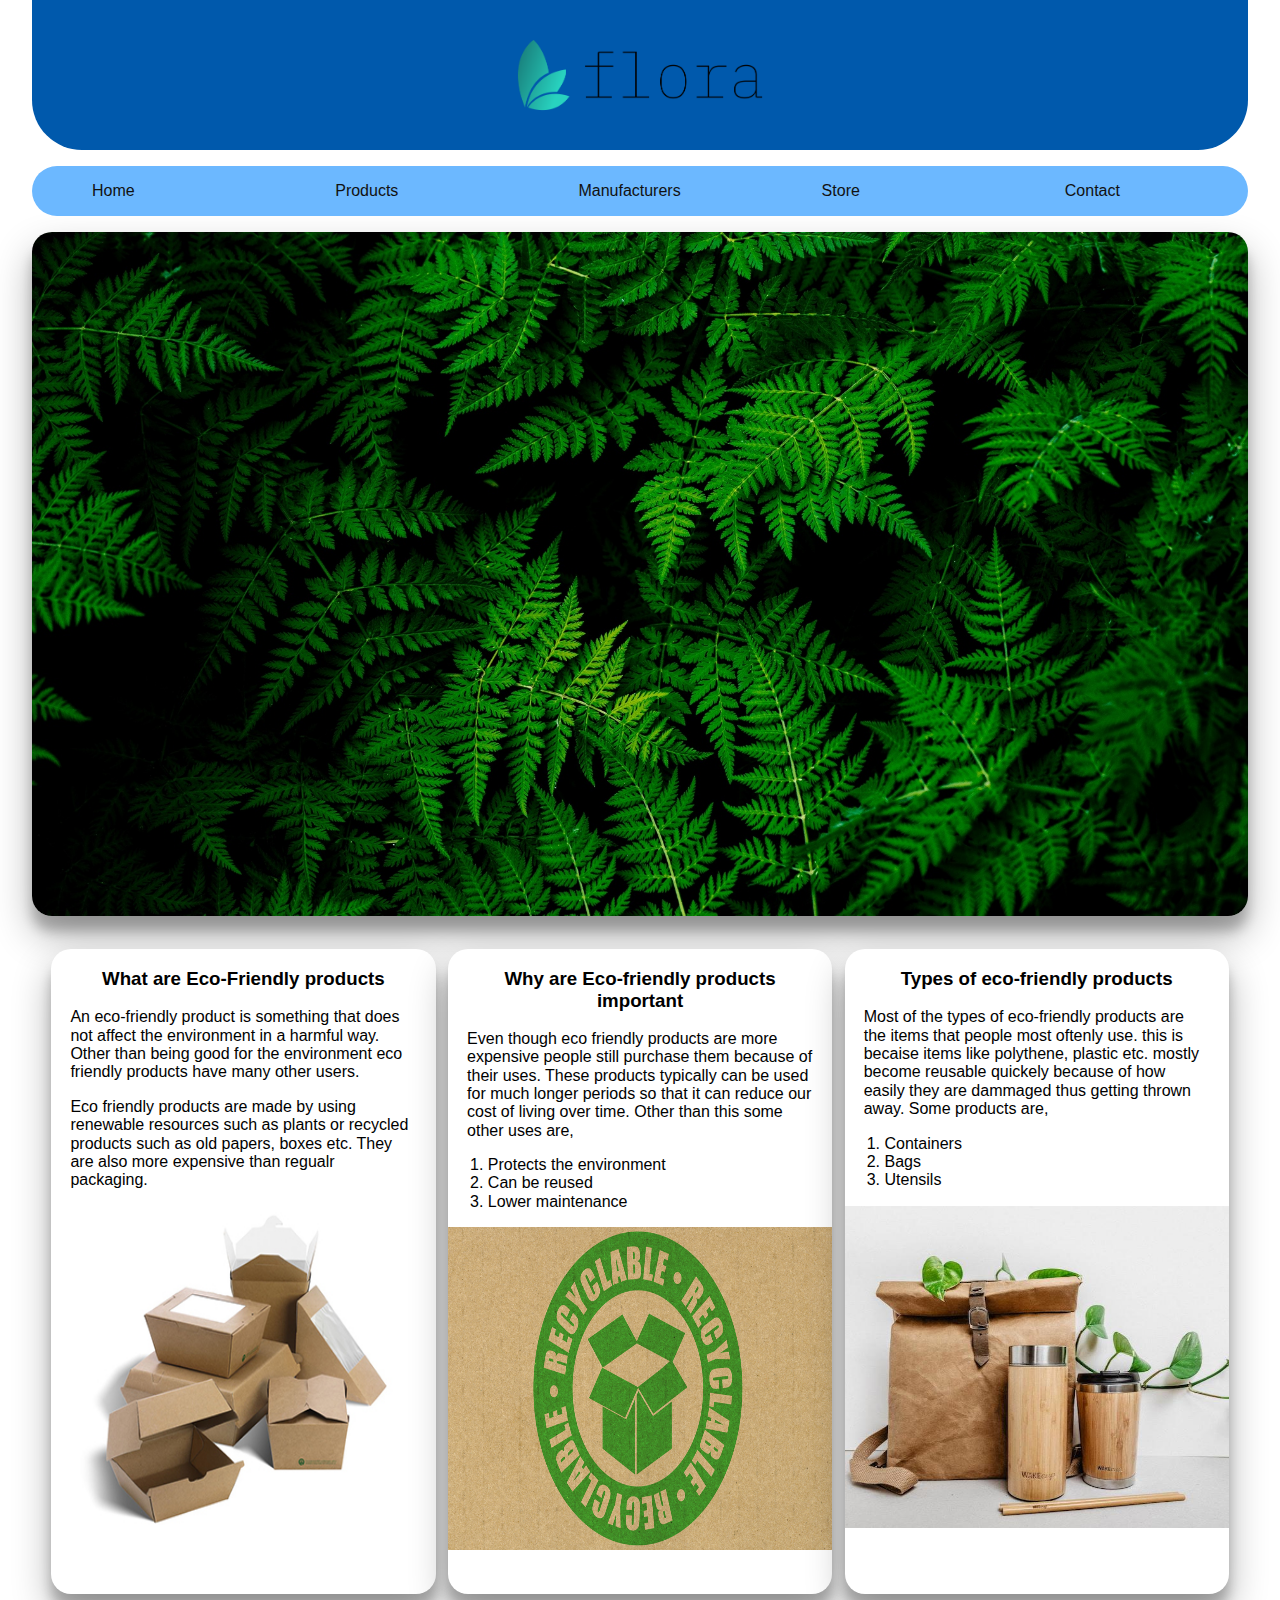
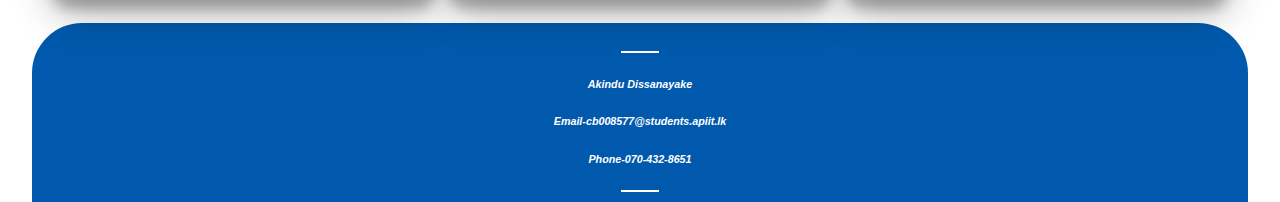
<file: index.html>
<!DOCTYPE html>
<!--This is the home page of the assignment--> 
<html lang="english">
    <head>
        <meta charset="utf-8">
		<meta name="viewport" content="width=device-width, initial-scale=1">
        <meta name="description" content="This is the home page of the assignment">
        <link rel="apple-touch-icon" sizes="180x180" href="/Images/apple-touch-icon.png">
    <link rel="icon" type="image/png" sizes="32x32" href="/Images/favicon-32x32.png">
    <link rel="icon" type="image/png" sizes="16x16" href="/Images/favicon-16x16.png">
    <link rel="manifest" href="manifest.json">
    <link rel="mask-icon" href="/Images/safari-pinned-tab.svg" color="#5bbad5">
    <link rel="shortcut icon" href="/Images/favicon.ico">
    <meta name="msapplication-TileColor" content="#00aba9">
    <meta name="msapplication-config" content="/Images/browserconfig.xml">
    <meta name="theme-color" content="#006a70">
        <link rel="stylesheet" href="Style/normalize.css">
        <link rel="stylesheet" href="Style/Style.css">
        <title>Home page</title>
    </head>
    
    <body>
        <div ID="Home_page">
            <header><a href="index.html"><img src="Images/cover.png" id="flora" height="360"></a></header>
            <nav id="Mainnav">
                <ul>
                    <li><a href="index.html"><span class="navText">Home</span></a></li>
                    <li><a href="Products.html"><span class="navText">Products</span></a></li>
                    <li><a href="Manufacturers_1 .html"><span class="navText">Manufacturers</span></a></li>
                    <li><a href="Buy now.html"><span class="navText">Store</span></a></li>
                    <li><a href="Contact.html"><span class="navText">Contact</span></a></li>
                </ul>
            </nav>
            <img src="Images/Leaves.jpg" alt="Main image" id="MainImage" width="1200" height="500"> <!--Main responsive image-->
            <main>
                <div id="MPflex"> <!---Main page flexbox design-->
                    <section class="container">
                        <h3>What are Eco-Friendly products</h3>
                        <p>
                            An eco-friendly product is something that does not affect the environment in a harmful way. Other than
                            being good for the environment eco friendly products have many other users.
                        </p>
                        <p>
                            Eco friendly products are made by using renewable resources such as plants or recycled products such
                            as old papers, boxes etc. They are also more expensive than regualr packaging.
                        </p>
                        <img src="Images/Thumbnail___FoodPackaginf.jpg" alt="Eco friendly products" id="HPI1"> <!--Home page img 1-->
                        
                    </section>

                    <section class="container">
                        <h3>Why are Eco-friendly products important</h3>
                        <p>
                            Even though eco friendly products are more expensive people still purchase them because of their uses. These products 
                            typically can be used for much longer periods so that it can reduce  our cost of living over time. Other than this some 
                            other uses are,
                        </p>
                        <ol>
                            <li>Protects the environment</li>
                            <li>Can be reused</li>
                            <li>Lower maintenance</li>
                        </ol>
                        <img src="Images/Recycle.jpg" alt="Recycleing image" id="HPI2" width="400" height="200" >
                    </section>

                    <section class="container">
                        <h3>Types of eco-friendly products</h3>
                        <P>
                            Most of the types of eco-friendly products are the items that people most oftenly use. this is becaise items like polythene,
                            plastic etc. mostly become reusable quickely because of how easily they are dammaged thus getting thrown away. 
                            Some products are,
                        <p>
                            <ol>
                                <li>Containers</li>
                                <li>Bags</li>
                                <li>Utensils</li>
                            </ol>
                        </p>
                        <img src="Images/TOEFP.jpg" id="HPI3">
                    </section>
                </div>
            </main>
                <section>
                    <Footer>
                        <br>
                        <hr size="8" width="3%" color="white">  

                        <h6><b><i><center>Akindu Dissanayake</center></i></b></h6>
                        
                        <h6><b><i><center>Email-cb008577@students.apiit.lk</center></i></b></h6>
                        
                        <h6><b><i><center>Phone-070-432-8651</center></i></b></h6>

                        <hr size="8" width="3%" color="white">  
                    </Footer>
                </section>
        </div>
    </body>
</html>
</file>
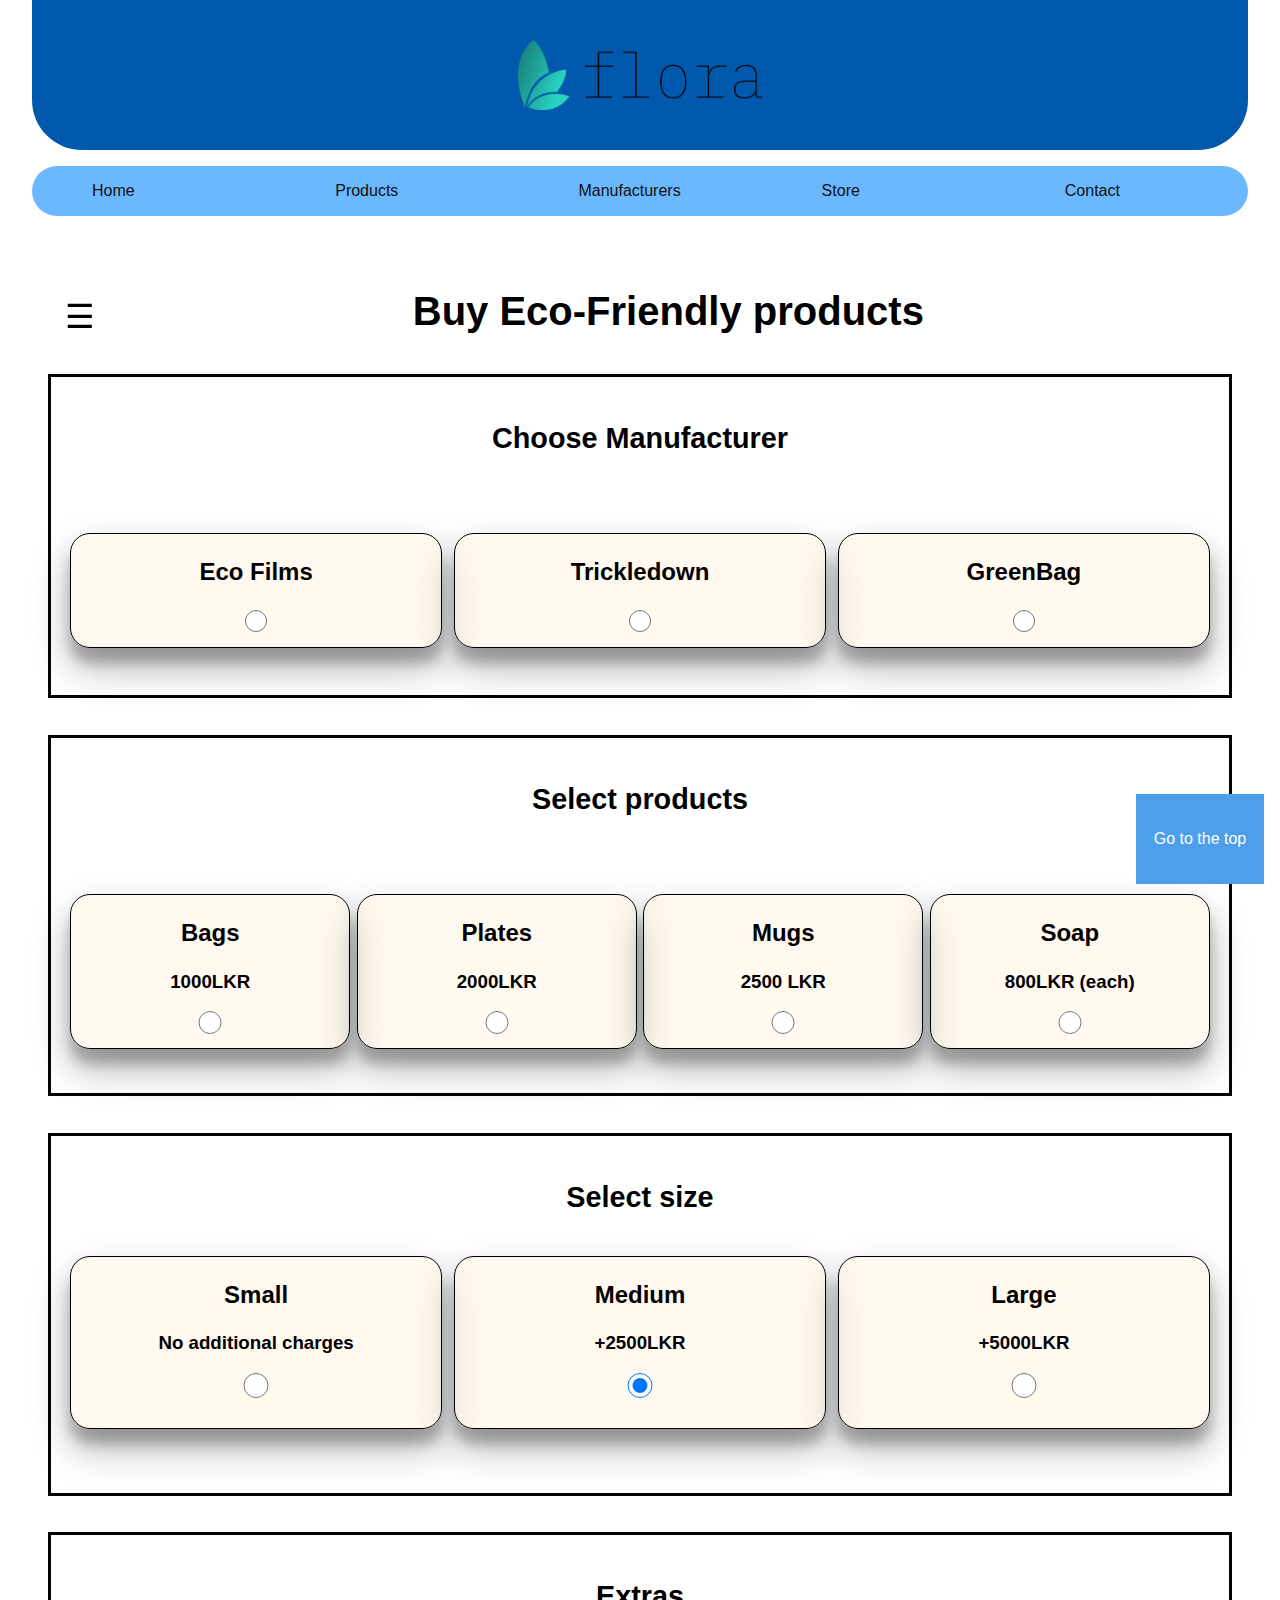
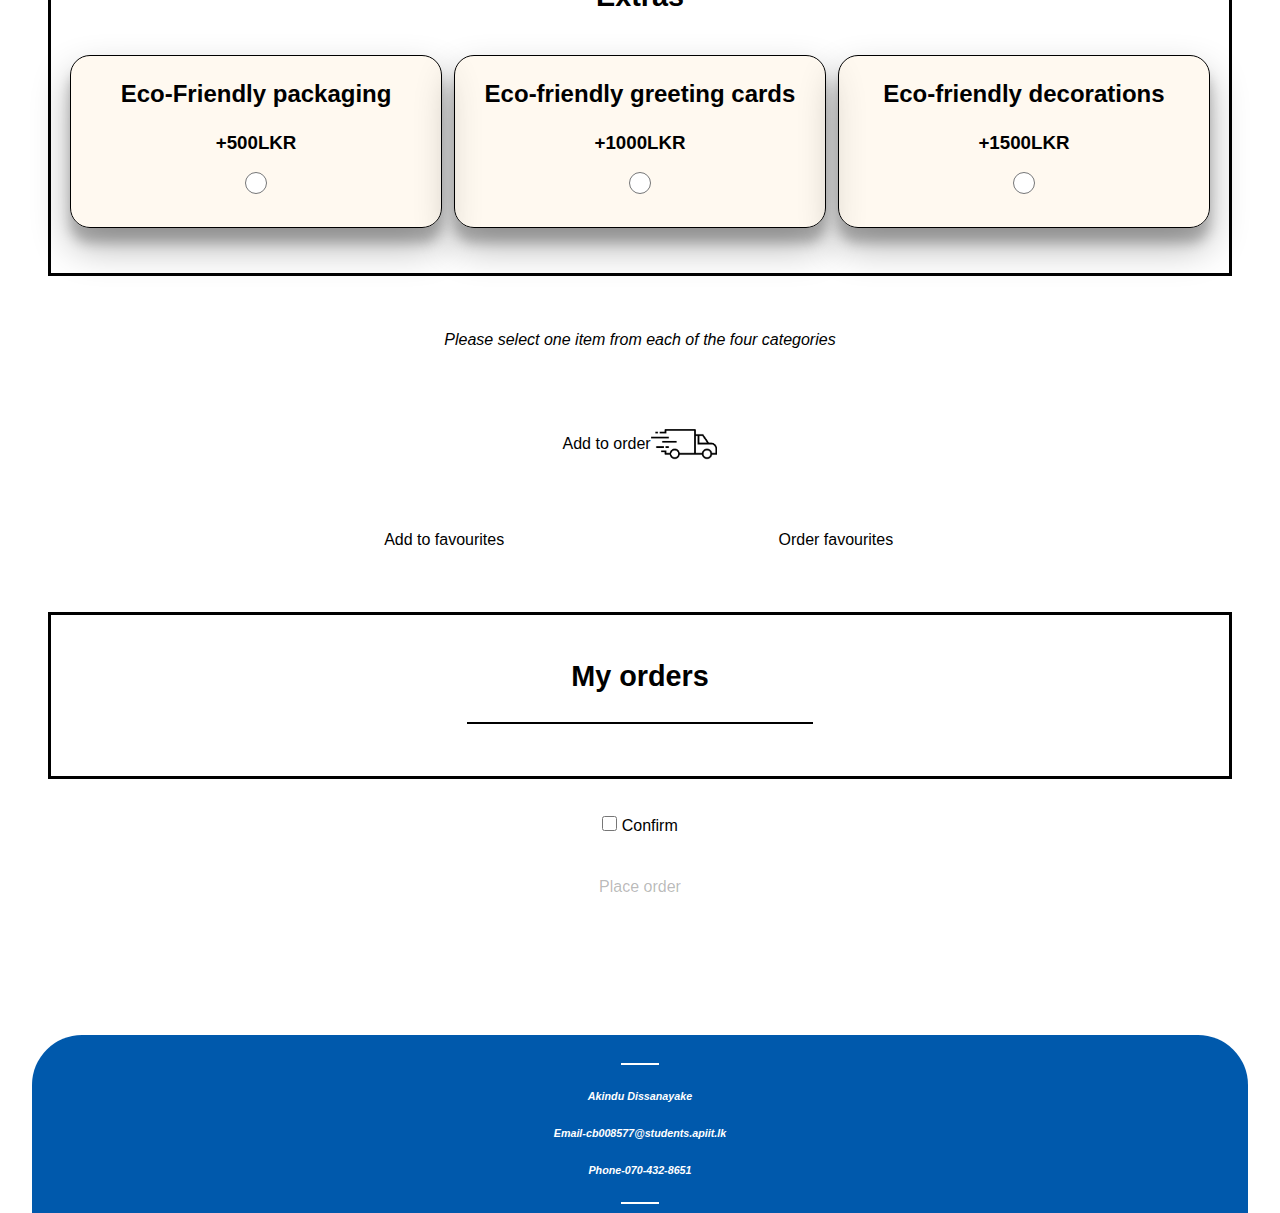
<file: Buy now.html>
<!DOCTYPE html> 
<html lang="english">
    <head>
        <meta charset="utf-8">
		<meta name="viewport" content="width=device-width, initial-scale=1">
        <meta name="description" content="This is the home page of the assignment">
        <link rel="apple-touch-icon" sizes="180x180" href="/Images/apple-touch-icon.png">
        <link rel="icon" type="image/png" sizes="32x32" href="/Images/favicon-32x32.png">
        <link rel="icon" type="image/png" sizes="16x16" href="/Images/favicon-16x16.png">
        <link rel="manifest" href="manifest.json">
        <link rel="mask-icon" href="/Images/safari-pinned-tab.svg" color="#5bbad5">
        <link rel="shortcut icon" href="/Images/favicon.ico">
        <meta name="msapplication-TileColor" content="#00aba9">
        <meta name="msapplication-config" content="/Images/browserconfig.xml">
        <meta name="theme-color" content="#006a70">
        <link rel="stylesheet" href="Style/normalize.css">
        <link rel="stylesheet" href="Style/Buy now.css">
        
        <title>Store</title>
    </head>

    <body>
                <div>
            <header><a href="index.html"><img src="Images/cover.png" id="flora" height="360"></a></header>
            <nav id="Mainnav">
                <ul>
                    <li><a href="index.html"><span class="navText">Home</span></a></li>
                    <li><a href="Products.html"><span class="navText">Products</span></a></li>  
                    <li><a href="Manufacturers_1 .html"><span class="navText">Manufacturers</span></a></li>
                    <li><a href="Buy now.html"><span class="navText">Store</span></a></li>
                    <li><a href="Contact.html"><span class="navText">Contact </span></a></li>
                </ul>
            </nav>
            <main>
                <!--Desing loyalty points-->
                <div id="loyaltymenue">
                    <p id="close" onclick="closeloyaltymenue()">X</p>
                    <p id="ldes">Loyalty points</p>
                    <hr size="8" width="80%" color="white"> 
                    <br>
                    <br>
                    <p id="lnumber"></p>
                    <br>
                    <br>
                    <hr size="8" width="80%" color="white"> 
                    <center><p id="loyatyh4">Buy 3 or more products 
                        <br>
                        in the same order to recive 
                        <br>
                        20 loyalty points per product!!!!</p></center>
                </div>
                <p id="SCart" onclick="loyaltyPoint()">&#9776;</p>

                 <h1 id="hh1">Buy Eco-Friendly products</h1>
                <!--Select manufacture-->
                <div id="mselect">
                   
                    <h1>Choose Manufacturer</h1>
                    <br>
                    <br>
                    <div id="storemanufacture">
                        
                        <section class="SMsection" id="SMsection1">
                            <h2>Eco Films</h2>
                            <input type="radio" id="rm" class="rrm" name="manufacture" value="Eco-Films" onclick="changemanu1()">
                            <label for="Eco-Films"></label>
                            <br>
                            <br>
                        </section>

                        <section class="SMsection" id="SMsection2">
                            <h2>Trickledown</h2>
                            <input type="radio" id="rm" class="rrm" name="manufacture" value="Trickledown" onclick="changemanu2()">
                            <label for="Trickledown"></label>
                        </section>

                        <section class="SMsection" id="SMsection3">
                            <h2>GreenBag</h2>
                            <input type="radio" id="rm" class="rrm" name="manufacture" value="GreenBag" onclick="changemanu3()">
                            <label for="GreenBag"></label>
                        </section>
                    </div>
                    <br>
                </div>
                
                <br>
                <br>
                <!---Select products--->
                <div id="pselect">
                    <h1>Select products</h1>
                    <br>
                    <br>
                    <div id="storeproduct">
                        <section class="SPsection">
                            <h2>Bags</h2>
                            <h3>1000LKR</h3>
                            <input type="radio" id="rp" class="rrp" name="products" value="Bags" onclick="changeproduct1()">
                            <br>
                            <br>
                        </section>

                        <section class="SPsection">
                            <h2>Plates</h2>
                            <h3>2000LKR</h3>
                            <input type="radio" id="rp" class="rrp" name="products" value="Plates" onclick="changeproduct2()">
                            <br>
                            <br>
                        </section>

                        <section class="SPsection">
                            <h2>Mugs</h2>
                            <h3>2500 LKR</h3>
                            <input type="radio" id="rp" class="rrp" name="products" value="Mugs" onclick="changeproduct3()">
                            <br>
                            <br>
                        </section>

                        <section class="SPsection">
                            <h2>Soap</h2>
                            <h3>800LKR (each)</h3>
                            <input type="radio" id="rp" class="rrp" name="products" value="Soap" onclick="changeproduct4()">                            
                            <br>
                            <br>
                        </section>

                    </div>
                </div>
                
                <br>
                <br>
                <!--Select size-->
                <div id="sselect">
                    <h1>Select size</h1>
                    <div id="storesize">
                        <section class="SSsection">
                            <h2>Small</h2>
                            <h3>No additional charges</h3>
                            <input type="radio" id="rs" class="rrs" name="size" value="Small" onclick="changesize1()">
                            <br>
                            <br>
                            <br>
                        </section>

                        <section class="SSsection">
                            <h2>Medium</h2>
                            <h3>+2500LKR</h3>
                            <input type="radio" id="rs" class="rrs" name="size" value="Medium" checked onclick="changesize2()">
                            <br>
                            <br>
                            <br>
                        </section>

                        <section class="SSsection">
                            <h2>Large</h2>
                            <h3>+5000LKR</h3>
                            <input type="radio" id="rs" class="rrs" name="size" value="Large" onclick="changesize3()">
                            <br>
                            <br>
                            <br>
                        </section>

                        
                    </div>
                </div>
                <br>
                <br>
                
                <!--Select extra-->
                <div id="aextra">
                    <h1>Extras</h1>
                    <div id="storeeextra">
                        <Section class="AAextra">
                            <h2>Eco-Friendly packaging </h2>
                            <h3>+500LKR</h3>
                            <input type="radio" id="ce" class="cce" name="Extras" value="Eco-Friendly packaging " onclick="changeextra1()">
                            <br>
                            <br>
                            <br>
                        </Section>

                        <Section class="AAextra">
                            <h2>Eco-friendly greeting cards  </h2>
                            <h3>+1000LKR</h3>
                            <input type="radio" id="ce" class="cce" name="Extras" value="Eco-friendly greeting cards" onclick="changeextra2()">
                            <br>
                            <br>
                            <br>
                        </Section>

                        <Section class="AAextra">
                            <h2>Eco-friendly decorations  </h2>
                            <h3>+1500LKR</h3>
                            <input type="radio" id="ce" class="cce" name="Extras" value="Eco-friendly decorations" onclick="changeextra3()">
                            <br>
                            <br>
                            <br>
                        </Section>
                        
                    </div>
                </div>
                <br>
                <br>
                <br>
                <center><i>Please select one item from each  of the four categories</i></center>
                <br>
                <br>
                <br>
                <div id="AOT">
                <center><button type="button" class="ATObtn" id="aotid" onclick="atobtn()">Add to order<img src="Images/Truck.png" id="truck"></button></center>
                </div>
                <center>
                    <button type="button" id="addtomyfav" class="addtomyfav" onclick="Addtofav()">Add to favourites</button>
                    <button type="button" id="displaymyfav" class="displaymyfav" onclick="displaymyfav()">Order favourites</button>
                </center>
                <div id="myorders">
                    <h1><center>My orders</center></h1>
                    <center>
                        <p id="showorders">     </p>
                        <p id="showorders2">     </p>
                        <p id="showorders3">     </p>
                        <p id="showorders4">     </p>
                        <p id="favshow1">     </p>
                        <p id="favshow2">     </p>
                        <p id="favshow3">     </p>
                        <p id="favshow4">     </p>
                        </center>
                    <hr size="8" width="30%" color="black"> 
                    <center>
                        <p id="Totalprice">     </p>
                        <p id="Favorder">       </p>
                        <p id="LFavorder">       </p>
                    </center>
                    <hr size="8" width="30%" color="white"> 
                    <Center>
                        <!--
                            //This part is to test some of the javascript code//
                            <button type="button" onclick="testeverything()" id="ubertest">Test</button>
                            <p id="Totalprice">
                            </p>
                        -->    
                            <p id="uberpick"></p>
                        

                        </p>
                    </Center>
                </div>
                <br>
                <br>
                
                <div id="po">
                    <center>
                        <input type="checkbox" id="checkop" name="check" value="opcheck">
                        <label for="check">Confirm</label>
                    </center>
                    <center><button type="button" class="pobtn" id="placeorder">Place order</button></center>
                </div>
                <br>
                <br>
                <button type="button" class="top" id="top">Go to the top</button>
                <br>
                <br>
                <br>
                
            </main>
        </div>
        <script src="Script/Script.js"></script>
    </body>
    <Footer id="ft">
        <br>
        <hr size="8" width="3%" color="white">  

        <h6><b><i><center>Akindu Dissanayake</center></i></b></h6>
        
        <h6><b><i><center>Email-cb008577@students.apiit.lk</center></i></b></h6>
        
        <h6><b><i><center>Phone-070-432-8651</center></i></b></h6>

        <hr size="8" width="3%" color="white">  
    </Footer>

</html>
</file>
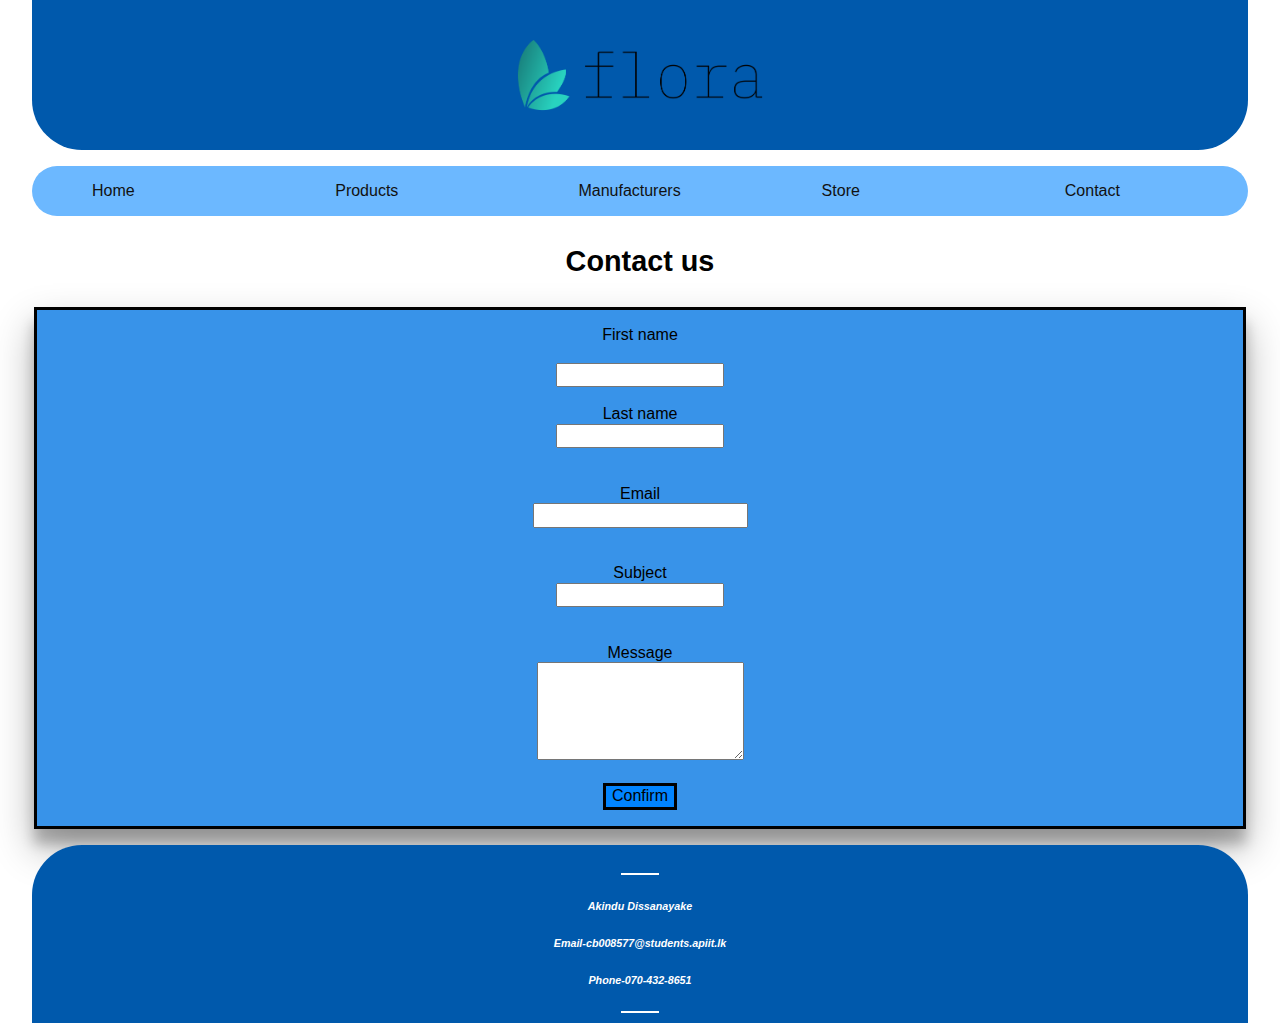
<file: Contact.html>
<!DOCTYPE html>
<HTML lang="english">
    <head>
        <meta charset="utf-8">
		<meta name="viewport" content="width=device-width, initial-scale=1">
        <meta name="description" content="This is the home page of the assignment">
        <link rel="apple-touch-icon" sizes="180x180" href="/Images/apple-touch-icon.png">
        <link rel="icon" type="image/png" sizes="32x32" href="/Images/favicon-32x32.png">
        <link rel="icon" type="image/png" sizes="16x16" href="/Images/favicon-16x16.png">
        <link rel="manifest" href="manifest.json">
        <link rel="mask-icon" href="/Images/safari-pinned-tab.svg" color="#5bbad5">
        <link rel="shortcut icon" href="/Images/favicon.ico">
        <meta name="msapplication-TileColor" content="#00aba9">
        <meta name="msapplication-config" content="/Images/browserconfig.xml">
        <meta name="theme-color" content="#006a70">
        <link rel="stylesheet" href="Style/normalize.css">
        <link rel="stylesheet" href="Style/Style.css">
        <title>Contact us</title>
    </head>

    <Body>
        <div id="Contact-us">
            <header><a href="index.html"><img src="Images/cover.png" id="flora" height="360"></a></header>
            <nav id="Mainnav">
                <ul>
                    <li><a href="index.html"><span class="navText">Home</span></a></li>
                    <li><a href="Products.html"><span class="navText">Products</span></a></li>
                    <li><a href="Manufacturers_1 .html"><span class="navText">Manufacturers</span></a></li> 
                    <li><a href="Buy now.html"><span class="navText">Store</span></a></li>
                    <li><a href="Contact.html"><span class="navText">Contact </span></a></li>
                </ul>
            </nav>
            <h1>Contact us</h1>
            <Fieldset>                        
                <center>
                <label>First name</label>
                <br>
                <br>
                <input type="Text" name="fname" id="fname" size="15" maxlength="70" required> 
                <br>
                <br>
                <label>Last name</label> 
                <br>
                <input type="Text" name="lname" id="lname" size="15" maxlength="25">
                <br>
                <br>
                <br>
                <label>Email</label>
                <br>
                <input type="email" name="Email" id="Email">
                <br>
                <br>
                <br>
                <label>Subject</label>
                <br>
                <input type="Text" name="fname" id="fname" size="15" maxlength="25" required> 
                <br>
                <br>
                <br>
                <label>Message</label>
                <br>
                <textarea cols="20" rows="5" name="address" id="address"></textarea>
                <br>
                <br>
                <button id="CUB">Confirm</button>
                </center>
                
            </fieldset>
            <section>
                <Footer>
                    <br>
                    <hr size="8" width="3%" color="white">  

                    <h6><b><i><center>Akindu Dissanayake</center></i></b></h6>
                    
                    <h6><b><i><center>Email-cb008577@students.apiit.lk</center></i></b></h6>
                    
                    <h6><b><i><center>Phone-070-432-8651</center></i></b></h6>

                    <hr size="8" width="3%" color="white">  
                </Footer>
            </section>
    </Body>
    
</HTML>
</file>
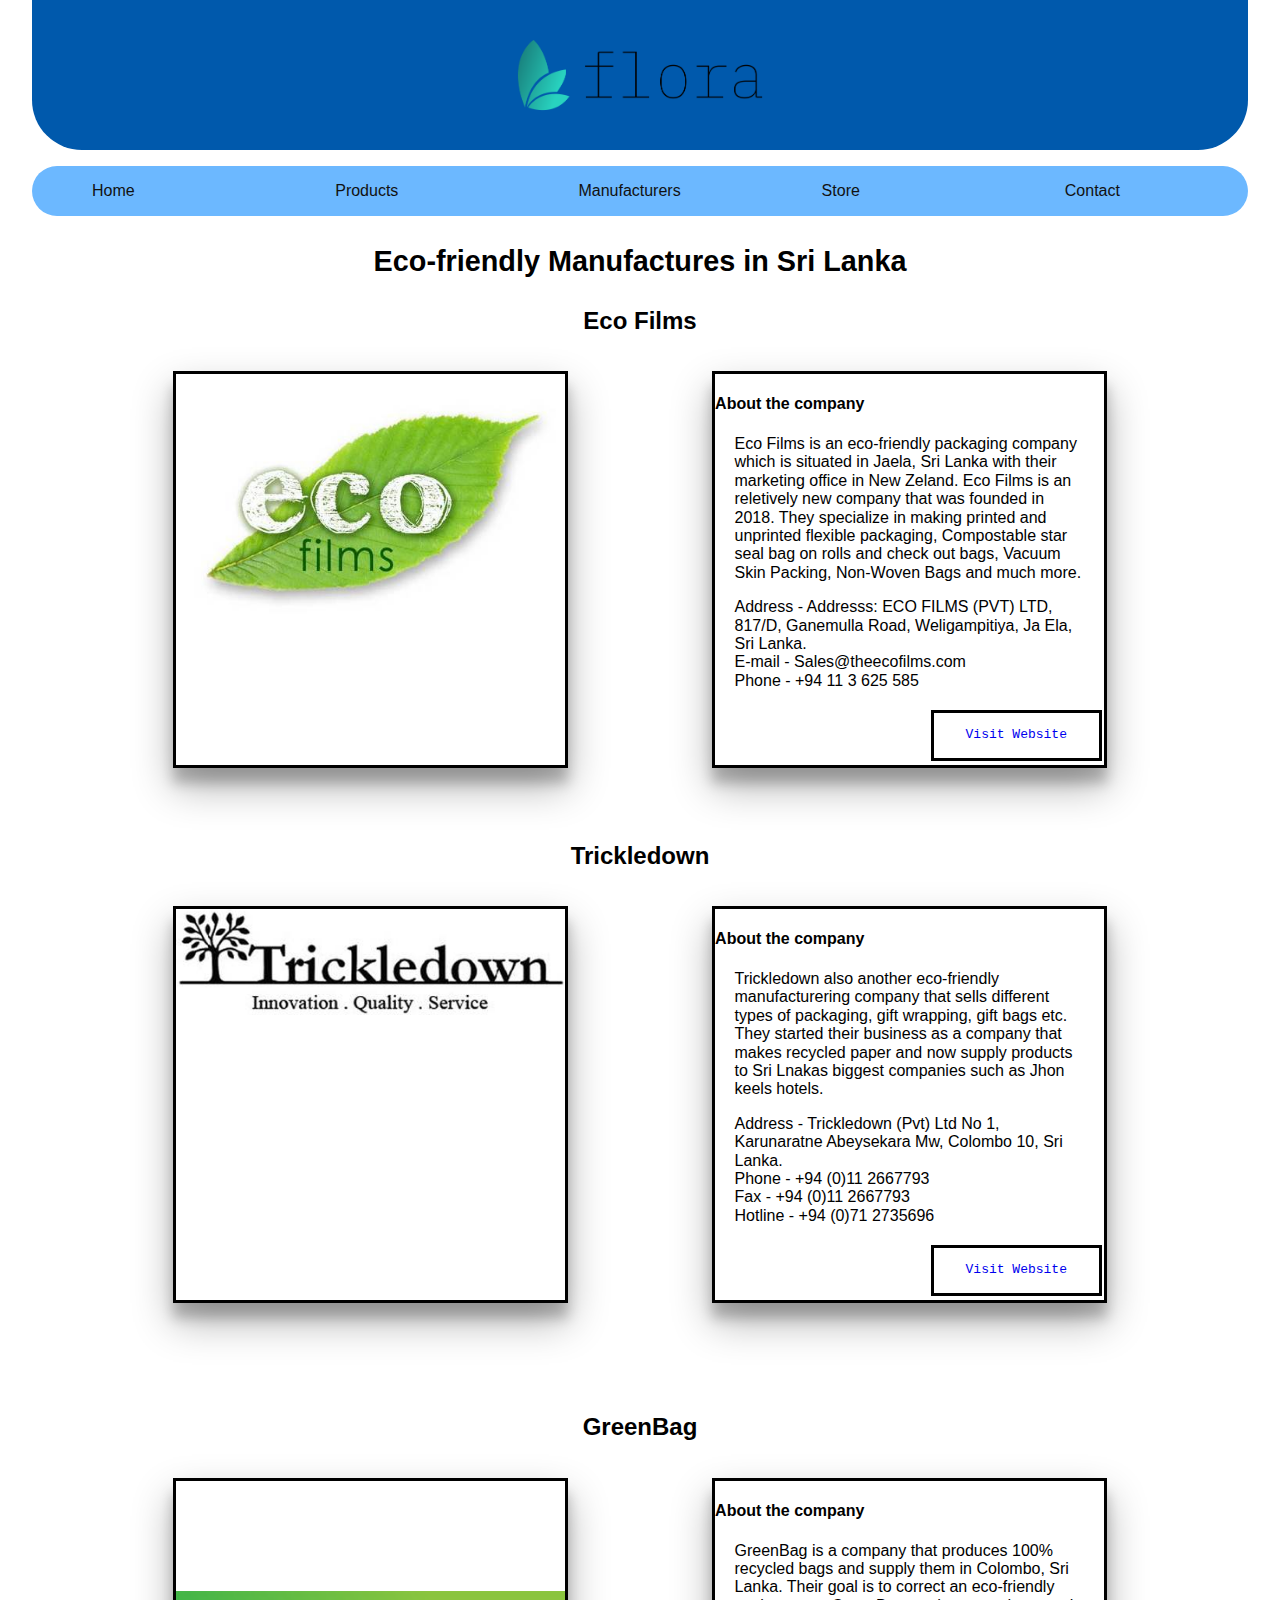
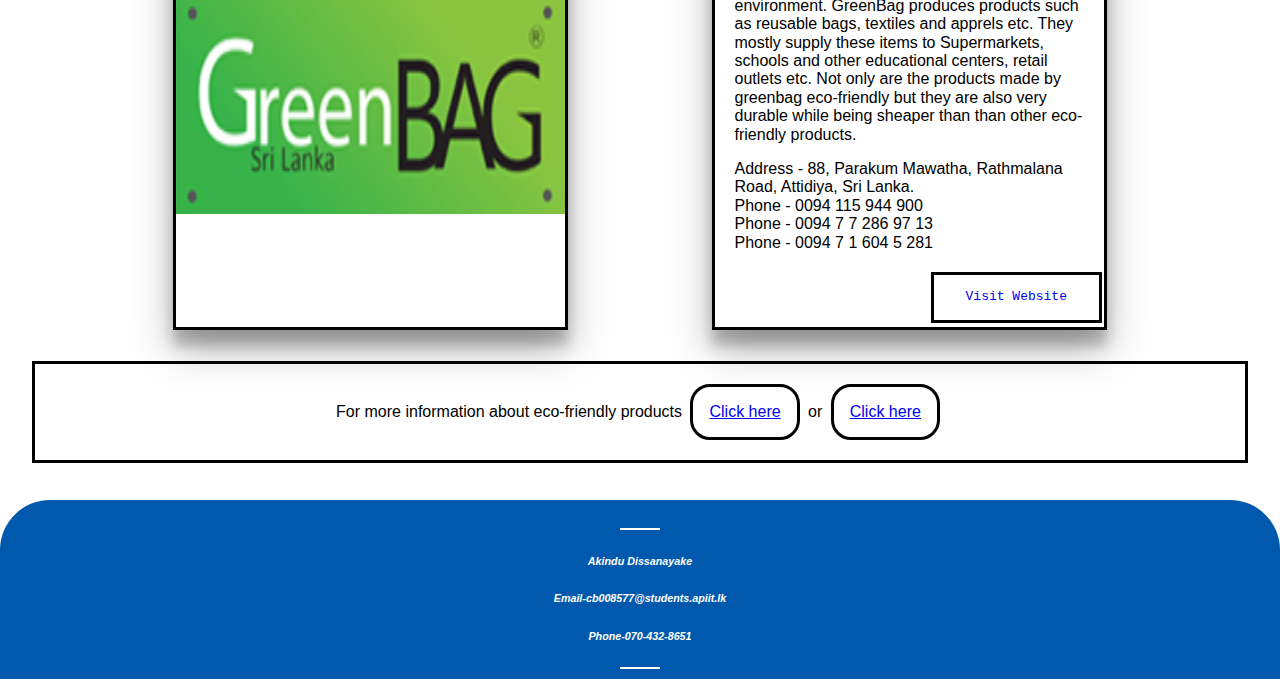
<file: Manufacturers_1 .html>
<!DOCTYPE html>
<html lang="english">
    <head>
        <meta charset="utf-8">
		<meta name="viewport" content="width=device-width, initial-scale=1">
        <meta name="description" content="This is the home page of the assignment">
        <link rel="apple-touch-icon" sizes="180x180" href="/Images/apple-touch-icon.png">
        <link rel="icon" type="image/png" sizes="32x32" href="/Images/favicon-32x32.png">
        <link rel="icon" type="image/png" sizes="16x16" href="/Images/favicon-16x16.png">
        <link rel="manifest" href="manifest.json">
        <link rel="mask-icon" href="/Images/safari-pinned-tab.svg" color="#5bbad5">
        <link rel="shortcut icon" href="/Images/favicon.ico">
        <meta name="msapplication-TileColor" content="#00aba9">
        <meta name="msapplication-config" content="/Images/browserconfig.xml">
        <meta name="theme-color" content="#006a70">
        <link rel="stylesheet" href="Style/normalize.css">
        <link rel="stylesheet" href="Style/Style.css">
        <title>Manufacturers</title>
    </head>

    <body>
        <div id="Manufactures">
            <header><a href="index.html"><img src="Images/cover.png" id="flora" height="360"></a></header>

            <nav id="Mainnav">
                <ul>
                    <li><a href="index.html"><span class="navText">Home</span></a></li>
                    <li><a href="Products.html"><span class="navText">Products</span></a></li>  
                    <li><a href="Manufacturers_1 .html"><span class="navText">Manufacturers</span></a></li>
                    <li><a href="Buy now.html"><span class="navText">Store</span></a></li>
                    <li><a href="Contact.html"><span class="navText">Contact</span></a></li>
                </ul>
            </nav>

            <h1>Eco-friendly Manufactures in Sri Lanka</h1>

            <!--First company-->

            <h2>Eco Films</h2>
            <div id="Eco-films">
                <section class="container-1">
                    <img src="Images/Eco films.jpg" id="Eco-films-img">
                </section>
                <section class="container-1">
                    <h4>About the company</h4>
                    <p>
                        Eco Films is an eco-friendly packaging company which is situated in Jaela, Sri Lanka with their marketing office in
                        New Zeland. Eco Films is an reletively new company that was founded in 2018. They specialize in making 
                        printed and unprinted  flexible packaging, Compostable star seal bag on rolls and check out bags,
                        Vacuum Skin Packing, Non-Woven Bags and much more.  
                    </p>
                    <p>
                        Address - Addresss: ECO FILMS (PVT) LTD, 817/D, Ganemulla Road, Weligampitiya, Ja Ela, Sri Lanka.<br>
                        E-mail - Sales@theecofilms.com<br>
                        Phone - +94 11 3 625 585

                    </p>
                    <a href="http://www.theecofilms.com/" target="_blank" id="link1">Visit Website</a>
                </section>
            </div>
            <br>
            <br>
            <!--Second company-->
            <h2>Trickledown</h2>
            <div id="TrickleD">
                <section class="container-2">
                    <img src="Images/TrikleDown.png" id="TrickleD-img">
                </section>
                <section class="container-2">
                    <h4>About the company</h4>
                    <p>
                        Trickledown also another eco-friendly manufacturering company that sells different types of packaging, gift wrapping, gift bags etc.
                        They started their business as a company that makes recycled paper and now supply products to Sri Lnakas biggest companies such as 
                    Jhon     keels hotels.
                    </p>
                    <p>
                        Address - Trickledown (Pvt) Ltd No 1, Karunaratne Abeysekara Mw, Colombo 10, Sri Lanka.<br>
                        Phone - +94 (0)11 2667793<br>
                        Fax - +94 (0)11 2667793<br>
                        Hotline - +94 (0)71 2735696<br>
                    </p>
                    <a href="http://trickledown.lk/" target="_blank" id="link2">Visit Website</a>
                </section>
            </div>
            <br>
            <br>
            <br>
            <br>
            <!--Third company-->
            <h2>GreenBag</h2> 
            <div id="Greenbag"> 
                <section class="container-3">    
                    <br>
                    <br>
                    <br>
                    <br>
                    <br>
                    <br>
                    <img src="Images/GreenBag.png" id="GreenBag-img">
                </section>
                <section class="container-3">
                    <h4>About the company</h4>
                    <p>
                        GreenBag is a company that produces 100% recycled bags and supply them in Colombo, Sri Lanka.
                        Their goal is to correct an eco-friendly environment. GreenBag produces products such as reusable bags, textiles and apprels etc.
                        They mostly supply these items to Supermarkets, schools and other educational centers, retail outlets etc.
                        Not only are the products made by greenbag eco-friendly but they are also very durable while being sheaper than than other 
                        eco-friendly products.
                    </p>
                    <p>
                        Address - 88, Parakum Mawatha, Rathmalana Road, Attidiya, Sri Lanka.<br>
                        Phone - 0094 115 944 900<br>
                        Phone - 0094 7 7 286 97 13<br>
                        Phone - 0094 7 1 604 5 281<br>
                    </p>
                    <a href="http://www.greenbag.lk/" target="_blank" id="link3">Visit Website</a>
                </section>
            </div> 
            <br>
            <div id="BTN">
                <p>
                    For more information about eco-friendly products 
                    <button type="button" id="Mbtn"><a href="Css1.html">Click here</a></button>
                    or 
                    <button type="button" id="Mbtn"><a href="Css2.html">Click here</a></button>
                </p>
                
            </div>
        </div>
        <br>
        <br>
        <footer>
            <br>
                <hr size="8" width="3%" color="white">  

                <h6><b><i><center>Akindu Dissanayake</center></i></b></h6>
                
                <h6><b><i><center>Email-cb008577@students.apiit.lk</center></i></b></h6>
                
                <h6><b><i><center>Phone-070-432-8651</center></i></b></h6>

                <hr size="8" width="3%" color="white">  
        </footer> 
    </body>

</html>
</file>
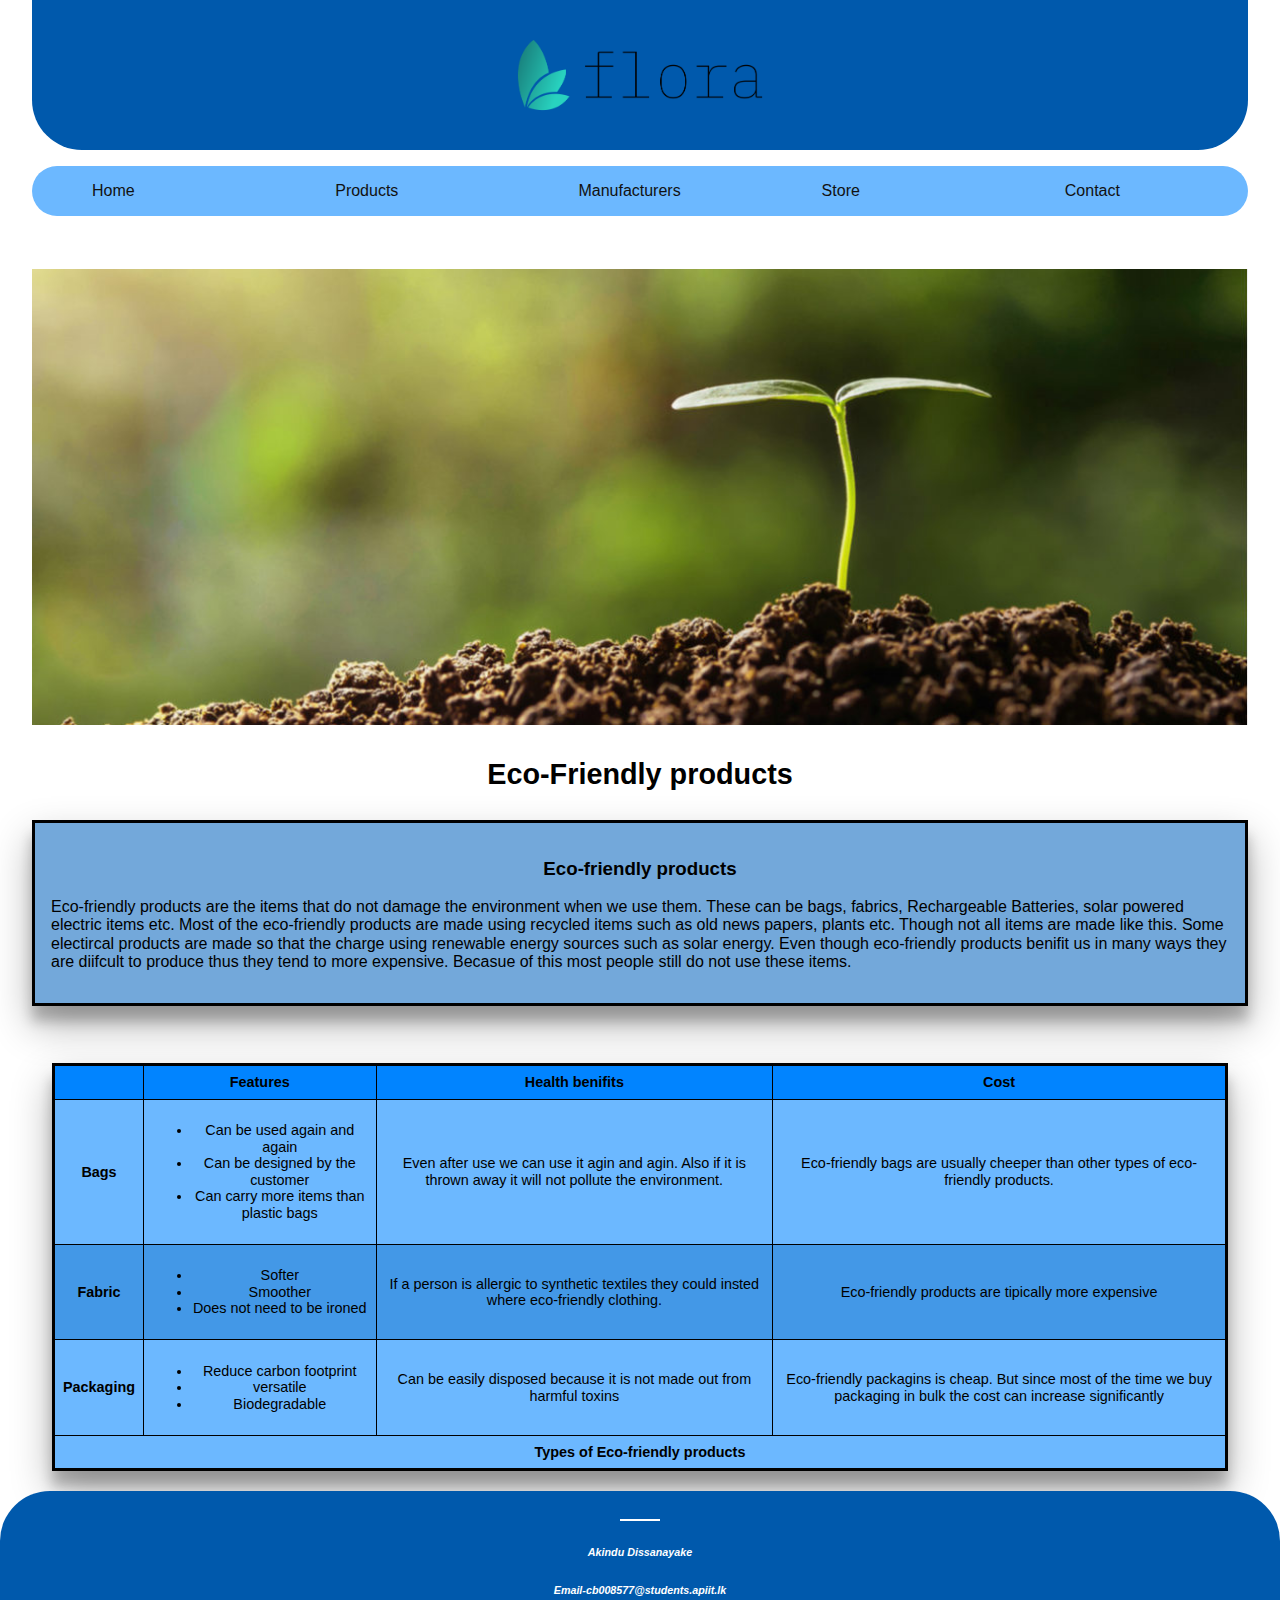
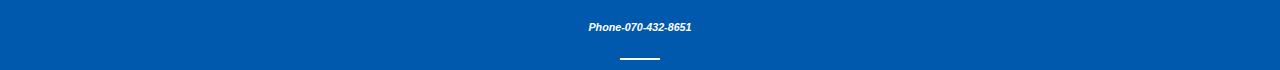
<file: Products.html>
<!DOCTYPE html>
<html lang="english">
    <head>
        <meta charset="utf-8">
		<meta name="viewport" content="width=device-width, initial-scale=1">
        <meta name="description" content="This is the product page of the assignment">
        <link rel="apple-touch-icon" sizes="180x180" href="/Images/apple-touch-icon.png">
        <link rel="icon" type="image/png" sizes="32x32" href="/Images/favicon-32x32.png">
        <link rel="icon" type="image/png" sizes="16x16" href="/Images/favicon-16x16.png">
        <link rel="manifest" href="manifest.json">
        <link rel="mask-icon" href="/Images/safari-pinned-tab.svg" color="#5bbad5">
        <link rel="shortcut icon" href="/Images/favicon.ico">
        <meta name="msapplication-TileColor" content="#00aba9">
        <meta name="msapplication-config" content="/Images/browserconfig.xml">
        <meta name="theme-color" content="#006a70">
        <link rel="stylesheet" href="Style/normalize.css">
        <link rel="stylesheet" href="Style/Style.css">
        <title>Eco-Friendly Products</title>
    </head>

    <body>
        <div id="Products">
            <header><a href="index.html"><img src="Images/cover.png" id="flora" height="360"></a></header>
            <nav id="Mainnav">
                <ul>
                    <li><a href="index.html"><span class="navText">Home</span></a></li>
                    <li><a href="Products.html"><span class="navText">Products</span></a></li>
                    <li><a href="Manufacturers_1 .html"><span class="navText">Manufacturers</span></a></li>
                    <li><a href="Buy now.html"><span class="navText">Store</span></a></li>
                    <li><a href="Contact.html"><span class="navText">Contact </span></a></li>
                </ul>
            </nav>

            <br>
            <br>
            <img src="Images/Leaf.jpg" id="Pleaf">
            <br>
            <h1>Eco-Friendly products</h1>
            <main id="Prp">
                <section>
                    <h3>Eco-friendly products</h3>
                    <p>
                        Eco-friendly products are the items that do not damage the environment when we use them. 
                        These can be bags, fabrics, Rechargeable Batteries, solar powered electric items etc. 
                        Most of the eco-friendly products are made using recycled items such as old news papers, plants etc.
                        Though not all items are made like this. Some electircal products are made so that the charge using renewable energy sources such as solar energy. 
                        Even though eco-friendly products benifit us in many ways they are diifcult to produce thus they tend to more expensive. Becasue of this most people still do not use these items.
                    </p>                
                </section>
            </main>
            <br>
            <br>

            <table border="1" id="table">
                <thead align="center">
                    <tr>
                        <td></td>
                        <td><b>Features</b></td>
                        <td><b>Health benifits</td>
                        <td><b>Cost</b></td>
                    </tr>
                </thead>

                <tbody align="center">
                    <tr>
                        <td><b>Bags</b></td>
                        <td>
                            <ul>
                                <li>Can be used again and again</li>
                                <li>Can be designed by the customer</li>
                                <li>Can carry more items than plastic bags</li>
                            </ul>
                        </td>
                        <td>Even after use we can use it agin and agin. Also if it is thrown away it will not pollute the environment.</td>
                        <td>Eco-friendly bags are usually cheeper than other types of eco-friendly products. </td>
                    </tr>

                    <tr>
                        <td><b>Fabric</b></td>
                        <td>
                            <ul>
                                <li>Softer</li>
                                <li>Smoother</li>
                                <li>Does not need to be ironed</li>
                            </ul>
                        </td>
                        <td>If a person is allergic to synthetic textiles they could insted where eco-friendly clothing.</td>
                        <td>Eco-friendly products are tipically more expensive</td>
                    </tr>

                    <tr>
                        <td><b>Packaging</b></td>
                        <td>
                            <ul>
                                <li>Reduce carbon footprint</li>
                                <li>versatile</li>
                                <li>Biodegradable</li>
                            </ul>
                        </td>
                        <td>Can be easily disposed because it is not made out from harmful toxins</td>
                        <td>Eco-friendly packagins is cheap. But since most of the time we buy packaging in bulk the cost can increase significantly</td>
                    </tr>
                </tbody>

                <tfoot>
                    <td colspan="5" align="center"><B>Types of Eco-friendly products</B></td>
                </tfoot>
                </table>


        </div>
        <footer>
            <br>
                <hr size="8" width="3%" color="white">  

                <h6><b><i><center>Akindu Dissanayake</center></i></b></h6>
                
                <h6><b><i><center>Email-cb008577@students.apiit.lk</center></i></b></h6>
                
                <h6><b><i><center>Phone-070-432-8651</center></i></b></h6>

                <hr size="8" width="3%" color="white">  
        </footer> 
    </body>


</html>
</file>
<file: Style/Style.css>
body{
    font-family: Arial, Helvetica, sans-serif;
    background-color: white;
}

h1,h2,h3{
    font-family: 'Segoe UI', Tahoma, Geneva, Verdana, sans-serif;
    margin: 1em 0;
    text-align: center;
}

h1{
    font-size: 1.8em;
    text-align: center;
}

h3{
    margin: 1em 0;
    font: bold;
}

header,footer{
    background: #0059ac;
    
}

header{
    border-bottom-left-radius: 50px;
    border-bottom-right-radius: 50px;
}

footer{
    padding: 0.1em;
    color: white;
    font-family: 'Franklin Gothic Medium', 'Arial Narrow', Arial, sans-serif;
    border-top-left-radius: 50px;
    border-top-right-radius: 50px;
}

footer a{
    text-decoration: none;
    color: black;
    line-height: 40px;
}

main{
    padding: 1em;
    margin: 0;
    background-color: #ffff;
}


/*Header*/
#flora{
    width: 30%;
    height: 25%;
    display: block;
    margin-left: auto;
    margin-right: auto;
}
/*--------------------------------------------------------------*/
/*Main nav*/

#Mainnav{
    position: sticky;
    top: 0;
    margin-top: 1em;
    margin-bottom: 1em;
    border-radius: 12px;
    border-radius: 100px;
}

#Mainnav ul{
    list-style-type: none;
    padding: 0;
    margin: 0;
    display: flex;
    background-color: #6cb8ff;
    border-radius: 100px;
}

#Mainnav li{
    flex-grow: 1;
    width: calc(25% - .2em);
}

.navText{
    padding-left: 60px;
}

#Mainnav a{
    background-repeat: no-repeat;
    background-size: 40px auto;
    background-position: .5em center;
    min-height: 50px;
    line-height: 50px;
    text-decoration: none;
    display: block;
    color: rgb(17, 17, 17);  
}

#Mainnav a:hover{
    transform: scale(1.1);
    background-color: #0184ff;
    box-shadow: 0 19px 38px rgba(0,0,0,0.30), 0 15px 12px rgba(0,0,0,0.22);;
    border-radius: 100px;
}


/*End of the desinging of the navigation bar*/

@media (min-width: 320px) and (max-width: 900px){  /*Navigation*/
    
    
    
    #flora{
        width: 30%;
        height: 25%;
        display: block;
        margin-left: auto;
        margin-right: auto;
    }
    /*--------------------------------------------------------------*/
    /*Main nav*/
    
    #Mainnav{
        position: static;
        top: 0;
    }
    
    #Mainnav ul{

        display: flex;
        background-color: #41ebc6;
        flex-flow: column;
        justify-content: center;
    }
    
    #Mainnav li{
        width: calc(20% - .2em);
        justify-content: center;
    }
    
    #Mainnav a{
        background-repeat: no-repeat;
        background-size: 40px auto;
        background-position: .5em center;
        min-height: 50px;
        line-height: 50px;
        text-decoration: none;
        display: block;
        color: rgb(17, 17, 17);  
    }
}
/*-------------------------Home--------------------------*/
#MainImage{
    width: 100%;
    height: auto;
    border-radius: 20px;
    box-shadow:  0 19px 38px rgba(0,0,0,0.30), 0 15px 12px rgba(0,0,0,0.22);;
}

#Home_page {
    min-width: 250px;
    max-width: 2400px;
    width: 95%;
    margin: 0 auto;
}

/*Design of the flexbox*/

#MPflex{
display: flex;
flex-flow: row wrap;
justify-content: space-between;
border-radius: 20px;
background-color: white;
}
/*MPflex=divtag
container=section
*/
#MPflex .container{
margin: .8em .2em;
width: calc(33% - .4em);
box-sizing: border-box;
box-shadow: 0 19px 38px rgba(0,0,0,0.30), 0 15px 12px rgba(0,0,0,0.22);
background-color: white;
border-radius: 20px;
}

#MPflex h3, #MPflex p{
width: 90%;
padding: 0;
margin: 1em auto;
}


/*Design for the 3 images inside the flexbox*/

#HPI1{
    height: 50%;
    width: 100%;
}

#HPI2{
    height: 50%;
    width: 100%;
}

#HPI3{
    height: 50%;
    width: 100%;
}

@media (min-width: 320px) and (max-width: 900px){
    #MainImage{
        width: 100%;
        height: auto;
    }
    
    #Home_page {
        min-width: 250px;
        max-width: 2400px;
        width: 95%;
        margin: 0 auto;
    }
    
    /*Design of the flexbox*/
    
    #MPflex{
    display: flex;
    flex-flow: column;
    }
    
    #MPflex .container{
        margin: .8em .2em;
        width: 100%;
        box-sizing: border-box;
        box-shadow: 0 19px 38px rgba(0,0,0,0.30), 0 15px 12px rgba(0,0,0,0.22);
        background-color: rgba(255, 224, 179, 0.2);
    }
    
    #MPflex h3, #MPflex p{
        width: 90%;
        padding: 0;
        margin: 1em auto;
    }
    
    /*Design for the 3 images inside the flexbox*/
    
    #HPI1{
        height: 50%;
        width: 100%;
    }
    
    #HPI2{
        height: 50%;
        width: 100%;
    }
    
    #HPI3{
        height: 50%;
        width: 100%;
    }
}


/*-------------------------Products--------------------------*/

#Products {
    min-width: 250px;
    max-width: 2400px;
    width: 95%;
    margin: auto;
    background-color: white;
}

#Pleaf{
    width: 100%;
    height: auto;
}

#Prp{
    padding: 1em;
    margin: 0em;
    background-color: #73a8da;
    border: black;
    border-style: solid;
    box-shadow: 0 19px 38px rgba(0,0,0,0.30), 0 15px 12px rgba(0,0,0,0.22);
}

#table{
    text-align: center;
    border: black;
    border-collapse: collapse;
    border-style: solid;
    margin: 20px;
    font-size: 0.9em;
    min-width: 400px;
    background-color: #6cb8ff;
    box-shadow: 0 19px 38px rgba(0,0,0,0.30), 0 15px 12px rgba(0,0,0,0.22);
}

#table thead{
    background-color:#0184ff;
    color: black;
    text-align: center;
}

#table td {
    padding: 8px;
}

tr:nth-child(even){
    background-color: #4398e7;
}

@media (min-width: 320px) and (max-width: 900px){
    #Products {
        min-width: 250px;
        max-width: 2400px;
        width: 95%;
        margin: auto;
        background-color: #41B3A3;
    }
    
    #Pleaf{
        width: 100%;
        height: auto;
    }
    
    #Prp{
        padding: 1em;
        margin: 0em;
        background-color: #4bd4c271;
        border: black;
        border-style: solid;
        box-shadow: 0 19px 38px rgba(0,0,0,0.30), 0 15px 12px rgba(0,0,0,0.22);
    }
    #table{
        text-align: center;
        border: black;
        border-collapse: collapse;
        border-style: solid;
        margin: 10px 0;
        font-size: 0.5em;
        min-width: 40px;
        background-color: #64d6cd;
        box-shadow: 0 19px 38px rgba(0,0,0,0.30), 0 15px 12px rgba(0,0,0,0.22);
    }
    
    #table thead{
        background-color:#59c4cc;
        color: black;
        text-align: center;
    }
    
    #table td {
        padding: 4px;
    }
    

}

/*-------------------------Manufactures--------------------------*/

#Manufactures{
    min-width: 250px;
    max-width: 2400px;
    width: 95%;
    margin: 0 auto;
}

/*First company*/

#Eco-films-img{
    width: 100%;
    height: auto;
    
}

#Eco-films{
    display: flex;
    flex-flow: row wrap;
    justify-content: space-evenly;
}

#Eco-films .container-1{
    margin: .8em .2em;
    width: calc(33% - .4em);
    box-sizing: border-box;
    box-shadow: 0 19px 38px rgba(0,0,0,0.30), 0 15px 12px rgba(0,0,0,0.22);
    background-color: rgb(255, 255, 255);
    border: black;
    border-style: solid;
}

#Eco-films p{
    width: 90%;
    padding: 0;
    margin: 1em auto;
}

#link1 {
    font-family: monospace;
    text-decoration: none;
    border: black;
    border-style:solid;
    padding: 15px 32px;
    text-align: center;
    margin: 4px 2px;
    cursor: pointer;
    float: right;
    transition-duration: 0.5s;
}

#link1:hover{
    background-color: #0184ff;
    color: black;
}

/*Second compnay*/

#TrickleD{
    display: flex;
    flex-flow: row wrap;
    justify-content: space-evenly;
}

#TrickleD .container-2{
    margin: .8em .2em;
    width: calc(33% - .4em);
    box-sizing: border-box;
    box-shadow: 0 19px 38px rgba(0,0,0,0.30), 0 15px 12px rgba(0,0,0,0.22);
    background-color: white;
    border: black;
    border-style: solid;
}

#TrickleD p{
    width: 90%;
    padding: 0;
    margin: 1em auto;
}

#TrickleD-img{
    width: 100%;
    height: auto;
}

#link2 {
    font-family: monospace;
    text-decoration: none;
    background-color: white;
    border: black;
    border-style:solid;
    padding: 15px 32px;
    text-align: center;
    margin: 4px 2px;
    cursor: pointer;
    float: right;
    transition-duration: 0.5s;
}

#link2:hover{
    background-color: #0184ff;
    color: black;
}

/*Third conpany*/

#Greenbag{
    display: flex;
    flex-flow: row wrap; 
    justify-content: space-evenly;

}

#Greenbag .container-3{
    margin: .8em .2em;
    width: calc(33% - .4em);
    box-sizing: border-box;
    box-shadow: 0 19px 38px rgba(0,0,0,0.30), 0 15px 12px rgba(0,0,0,0.22);
    background-color: white;
    border: black;
    border-style: solid;
}

#Greenbag p{
    width: 90%;
    padding: 0;
    margin: 1em auto;
}

#GreenBag-img{
    width: 100%;
    height: 50%;
    vertical-align:middle;
}

#link3 {
    font-family: monospace;
    text-decoration: none;
    background-color: white;
    border: black;
    border-style:solid;
    padding: 15px 32px;
    text-align: center;
    margin: 4px 2px;
    cursor: pointer;
    float: right;
    transition-duration: 0.5s;
}

#link3:hover{
    background-color: #0184ff;
    color: black;
}

#BTN{
    border: black;
    border-style: solid;
    text-align: center;
}

#Mbtn{
    border-radius: 20px;
    background-color:white;
    color: black;
    padding: 16px;
    text-align: center;
    font-size: 16px;
    margin: 4px;
    transition-duration: 0.4s;
    cursor: pointer;
    border: black;
    border-style: solid;
    text-decoration: none;
    outline: none;
}

#Mbtn:hover{
    background-color: #0184ff;
}


@media (min-width: 320px) and (max-width: 900px){
    #Manufactures{
        min-width: 250px;
        max-width: 2400px;
        width: 95%;
        margin: 0 auto;
    }
    
    /*First company*/
    
    #Eco-films-img{
        width: 100%;
        height: auto;
        
    }
    
    #Eco-films{
        display: flex;
        flex-flow: column;
        justify-content: space-evenly;
    }
    
    #Eco-films .container-1{
        margin: .8em .2em;
        width: 100%;
        box-sizing: border-box;
        box-shadow: 0 19px 38px rgba(0,0,0,0.30), 0 15px 12px rgba(0,0,0,0.22);
        background-color: rgba(255, 224, 179, 0.2);
    }
    
    #Eco-films p{
        width: 90%;
        padding: 0;
        margin: 1em auto;
    }
    
    #link1 {
        font-family: monospace;
        text-decoration: none;
        border: black;
        border-style:solid;
        padding: 15px 32px;
        text-align: center;
        margin: 4px 2px;
        cursor: pointer;
        float: right;
        transition-duration: 0.5s;
    }
    
    #link1:hover{
        background-color: #4CAF50;
        color: black;
    }
    
    /*Second compnay*/
    
    #TrickleD{
        display: flex;
        flex-flow: column;
        justify-content: space-evenly;
    }
    
    #TrickleD .container-2{
        margin: .8em .2em;
        width: 100%;
        box-sizing: border-box;
        box-shadow: 0 19px 38px rgba(0,0,0,0.30), 0 15px 12px rgba(0,0,0,0.22);
        background-color: rgba(255, 224, 179, 0.2);
    }
    
    #TrickleD p{
        width: 90%;
        padding: 0;
        margin: 1em auto;
    }
    
    #TrickleD-img{
        width: 100%;
        height: auto;
    }
    
    #link2 {
        font-family: monospace;
        text-decoration: none;
        background-color: #4CAF50;
        border: black;
        border-style:solid;
        padding: 15px 32px;
        text-align: center;
        margin: 4px 2px;
        cursor: pointer;
        float: right;
        transition-duration: 0.5s;
    }
    /*Third conpany*/
    
    #Greenbag{
        display: flex;
        flex-flow: column;
        justify-content: space-evenly;
    
    }
    
    #Greenbag .container-3{
        margin: .8em .2em;
        width: 100%;
        box-sizing: border-box;
        box-shadow: 0 19px 38px rgba(0,0,0,0.30), 0 15px 12px rgba(0,0,0,0.22);
        background-color: rgba(255, 224, 179, 0.2);
    }
    
    #Greenbag p{
        width: 90%;
        padding: 0;
        margin: 1em auto;
    }
    
    #GreenBag-img{
        width: 100%;
        height: 50%;
        vertical-align:top;
    }
    
    #link3 {
        font-family: monospace;
        text-decoration: none;
        background-color: #4CAF50;
        border: black;
        border-style:solid;
        padding: 15px 32px;
        text-align: center;
        margin: 4px 2px;
        cursor: pointer;
        float: right;
        transition-duration: 0.5s;
    }
    
    
    #BTN{
        border: black;
        border-style: solid;
        text-align: center;
    }
    
    #Mbtn{
        border-radius: 20px;
        background-color:#38a193;
        color: black;
        padding: 16px;
        text-align: center;
        font-size: 16px;
        margin: 4px;
        transition-duration: 0.4s;
        cursor: pointer;
        border: black;
        border-style: solid;
        text-decoration: none;
    }
}


/*Contact us*/
#Contact-us{
        min-width: 250px;
        max-width: 2400px;
        width: 95%;
        margin: 0 auto;
}

fieldset{
    padding: 1em;
    margin-top: 1em;
    margin-bottom: 1em;
    border: black   solid;
    background-color: #3893e9;
    box-shadow: 0 19px 38px rgba(0,0,0,0.30), 0 15px 12px rgba(0,0,0,0.22);
}

#CUB{
    background-color: #0184ff;
    color:black;
    border: solid;
}

#CUB:hover{
    font-family: 'Lucida Sans', 'Lucida Sans Regular', 'Lucida Grande', 'Lucida Sans Unicode', Geneva, Verdana, sans-serif;
    box-shadow: 0 19px 38px rgba(0,0,0,0.30), 0 15px 12px rgba(0,0,0,0.22);
    transform: scale(1.1);
}
</file>
<file: Style/Buy now.css>
body{
    font-family: Arial, Helvetica, sans-serif;
    background-color: white;
}

h1,h2,h3{
    font-family: 'Gill Sans', 'Gill Sans MT', Calibri, 'Trebuchet MS', sans-serif;
    margin: 1em 0;
    text-align: center;
}

h1{
    font-size: 1.8em;
    text-align: center;
}

h3{
    margin: 1em 0;
    font: bold;
}

header,footer{
    background: #0059ac;
}
header{
    border-bottom-left-radius: 50px;
    border-bottom-right-radius: 50px;
}

footer{
    padding: 0.1em;
    color: white;
    font-family: 'Franklin Gothic Medium', 'Arial Narrow', Arial, sans-serif;
    border-top-left-radius: 50px;
    border-top-right-radius: 50px;
}

footer a{
    text-decoration: none;
    color: black;
    line-height: 40px;
}

main{
    padding: 1em;
    margin: 0;
    background-color: white;
}
body{
    margin-left: 2em;
    margin-right: 2em;
}


/*Header*/
#flora{
    width: 30%;
    height: 25%;
    display: block;
    margin-left: auto;
    margin-right: auto;
}

/*---------------Main nav--------------------------*/

#Mainnav{
    position: sticky;
    top: 0;
    margin-top: 1em;
    margin-bottom: 1em;
    border-radius: 12px;
    border-radius: 100px;
}

#Mainnav ul{
    list-style-type: none;
    padding: 0;
    margin: 0;
    display: flex;
    background-color: #6cb8ff;
    border-radius: 100px;
}

#Mainnav li{
    flex-grow: 1;
    width: calc(25% - .2em);
}

.navText{
    padding-left: 60px;
}

#Mainnav a{
    background-repeat: no-repeat;
    background-size: 40px auto;
    background-position: .5em center;
    min-height: 50px;
    line-height: 50px;
    text-decoration: none;
    display: block;
    color: rgb(17, 17, 17);  
}

#Mainnav a:hover{
    transform: scale(1.1);
    background-color: #0184ff;
    box-shadow: 0 19px 38px rgba(0,0,0,0.30), 0 15px 12px rgba(0,0,0,0.22);
    border-radius: 100px;
}

#hh1{
    font-size: 40px;
    font-family: 'Franklin Gothic Medium', 'Arial Narrow', Arial, sans-serif;
    font: bold;
}

/*-----------------------------------------------------------------*/
/*Desing loyalty menue*/
#SCart{
    height: 1%;
    width: 2%;
    padding: .5em;
    border-radius: 10px;
    float: left;
    top: 60px;
    bottom: 0;
    position: sticky;
    cursor: pointer;
    font-size: 33px;
    color: black;
    
}

#SCart:hover{
    box-shadow: 0 19px 38px rgba(0,0,0,0.30), 0 15px 12px rgba(0,0,0,0.22);
    background-color: white;
    color: #3074b4;
    transform: scale(1.1);      
    transition-duration: 0.1s; 
}

#SCart:active{
    background-color: #4d9eeb;
}

#loyaltymenue{
    height: 100%;
    width: 0;
    position: fixed;
    top: 0;
    left: 0;
    background-color: #111;
    overflow-x: hidden;
    transition: 0.5s;
    background-color: #4d9eeb;
}

#loyaltymenue P{
    text-decoration: none;
    color: rgb(118, 154, 187);
    display: block;
    transition: 0.3s;
    color: black;
    font-family: Arial, Helvetica, sans-serif;
}

#loyaltymenue p:hover{
    transform: scale(1.1);
}

#close{
    cursor: pointer;
    font-size: 30px;
    text-align: right;
    margin-right: 1em;
    transform: scale(1.1);
}

#lnumber{
    text-align: center;
    font-size: 30px;
    color: black;
}

#ldes{
    text-align: center;
    font-size: 20px;
}

#loyatyh4{
    font: bold;
    margin: 1em;
    font-size:12px;
    font-style: italic;
    width: 100%;
    
}


/*----------------------------------------------------------------*/

/*First section*/
#storemanufacture{
    display: flex;
    flex-flow: row wrap;
    justify-content: space-between;
    border-radius: 20px;
    background-color: white;
    
}

#storemanufacture .SMsection{
    margin: .8em .2em;
    width: calc(33% - .4em);
    box-sizing: border-box;
    box-shadow: 0 19px 38px rgba(0,0,0,0.30), 0 15px 12px rgba(0,0,0,0.22);
    background-color: rgba(255, 224, 179, 0.2);
    border-radius: 20px;
    border: black solid 1px;
}

#storemanufacture{
    display: flex;
    flex-flow: row wrap;
    justify-content: space-between;
}

#mselect{
    border: rgb(0, 0, 0) solid;
    padding: 1em;
}

/*Button style*/

.rrm{
   width: 100%;
   height: 20%;
   cursor: pointer;
}

.rrm:hover{
    background-color: #63daca;
     transition-duration: .1s;
     transform:scale(0.8);
     background-color: #0184ff;
}

.rrm:active{
    height: 30%;
}

/*second sectoin*/
#storeproduct{
    display: flex;
    flex-flow:nowrap ;
    justify-content:space-between
}

#storeproduct .SPsection{
    margin: .8em .2em;
    width: calc(33% - .4em);
    box-sizing: border-box;
    box-shadow: 0 19px 38px rgba(0,0,0,0.30), 0 15px 12px rgba(0,0,0,0.22);
    background-color: rgba(255, 224, 179, 0.2);
    border-radius: 20px;
    border: black solid 1px;
}


#pselect{
    border: black solid;
    padding: 1em;
    padding-bottom: 2em;
}

.rrp{
    width: 100%;
    height: 15%;
    cursor: pointer;
 }
 
 .rrp:hover{
    background-color: #63daca;
     transition-duration: .1s;
     transform:scale(0.8);
     background-color: #0184ff;
 }
 
 .rrp:active{
    height: 20%;
 }



 /*third sectoin*/
#storesize{
    display: flex;
    flex-flow: row wrap;
    justify-content: space-between;
}

#storesize .SSsection{
    margin: .8em .2em;
    width: calc(33% - .4em);
    box-sizing: border-box;
    box-shadow: 0 19px 38px rgba(0,0,0,0.30), 0 15px 12px rgba(0,0,0,0.22);
    background-color: rgba(255, 224, 179, 0.2);
    margin-bottom: 2em;
    border-radius: 20px;
    border: black solid 1px;
}

#storesize{
    display: flex;
    flex-flow: row;
    justify-content: space-between;
}

#sselect{
    border: black solid;
    padding: 1em;
    padding-bottom: 2em;
}

.rrs{
width: 100%;
height: 15%;
cursor: pointer;
}

.rrs:hover{
background-color: #63daca;
transition-duration: .1s;
transform:scale(0.8);
background-color: #0184ff;
}

.rrs:active{
height:20%;
}

/*fourth section*/

#storeeextra{
display: flex;
flex-flow: row wrap;
justify-content: space-between;
}

#storeeextra .AAextra{
margin: .8em .2em;
width: calc(33% - .4em);
box-sizing: border-box;
box-shadow: 0 19px 38px rgba(0,0,0,0.30), 0 15px 12px rgba(0,0,0,0.22);
background-color: rgba(255, 224, 179, 0.2);
border-radius: 20px;
border: black solid 1px;
}

#storeeextra h3, #storeeextra p{
width: 90%;
padding: 0;
margin: 1em auto;
}
    

#aextra{
    border: black solid;
    padding: 1em;
    padding-bottom: 2em;
}

.cce{
    width: 100%;
    height: 13%;
    cursor: pointer;    
 }
 
 .cce:hover{
    background-color: #63daca;
    transition-duration: .1s;
    transform:scale(0.8);
    background-color: #0184ff;
 }
 
 .cce:active{
    height: 20%; 
 }
 


/*Truck image*/

#truck{
    height: 40%;
    width: auto;
    vertical-align: middle;
}

/*Add to cart button */

.ATObtn{
    outline: none;
    border: none;
    height: 5em;
    width: 70%;
    background-color: white;
}

.ATObtn:hover {
    visibility: visible;
    border-radius: 100px;
    transition-duration: .25s;
    transform: scale(1.05);
    font-size:15px;
    text-transform: uppercase;
    box-shadow: 0 19px 38px rgba(0,0,0,0.30), 0 15px 12px rgba(0,0,0,0.22);
    cursor: pointer;
    background-color: white;
}


.ATObtn:active{
    background-color: #0184ff;
    animation-duration: 1s;
}

#myorders{
    border: black solid;
    padding: 1em;
    margin-top: 2em;
}

#myorders p{
    font-family: 'Franklin Gothic Medium', 'Arial Narrow', Arial, sans-serif;
}

.pobtn{
    outline: none;
    border: none;
    height: 5em;
    width: 70%;
    background-color: white;
    cursor: pointer;
}

.pobtn:hover{
    border-radius: 100px;
    transition-duration: .25s;
    transform: scale(1.05);
    font-size:15px;
    text-transform: uppercase;
    box-shadow: 0 19px 38px rgba(0,0,0,0.30), 0 15px 12px rgba(0,0,0,0.22);
    background-color: white;
}

.pobtn:active{
    background-color: #0184ff;
    animation-duration: 1s;
}

#checkop{
    padding: 1em;
    margin-bottom: 1em;
    border: none;
    background-color: #3ed6b5;
    height: 15PX;
    width: 15PX;
}

#checkop:hover{
    cursor: pointer;
}

#top{
    outline: none;
    border: none;
    background-color: #4d9eeb;
    cursor: pointer;
    position: fixed;
    margin: 1em;
    right: 0;
    bottom: 0;
    height: 10%;
    width: 10%;
    color: white;
}

#top:hover{
    border-radius: 100px;
    transition-duration: 0.5s;;
    transform: scale(1.05);
    font-size:15px;
    text-transform: uppercase;
    box-shadow: 0 19px 38px rgba(0,0,0,0.30), 0 15px 12px rgba(0,0,0,0.22);
}

#top:active{
    background-color: #188cf8;
    animation-duration: 1s;
}

#Totalprice{
    font-family: 'Lucida Sans', 'Lucida Sans Regular', 'Lucida Grande', 'Lucida Sans Unicode', Geneva, Verdana, sans-serif;
    font-size: large;
}

#addtomyfav{
    margin-top: 1em;
    margin-right: 1em;
    outline: none;
    border: none;
    height: 5em;
    width: 30%;
    background-color: white;
    cursor: pointer;
}

#addtomyfav:hover{
    border-radius: 100px;
    transition-duration: 0.5s;
    transform: scale(1.05);
    font-size:15px;
    text-transform: uppercase;
    box-shadow: 0 19px 38px rgba(0,0,0,0.30), 0 15px 12px rgba(0,0,0,0.22);
    background-color: white;
}

#addtomyfav:active{
    background-color: #0184ff;
    animation-duration: 1s;
}

#displaymyfav{
    margin-top: 1em;
    margin-left: 1em;
    outline: none;
    border: none;
    height: 5em;
    width: 30%;
    background-color: white;
    cursor: pointer;
}

#displaymyfav:hover{
    border-radius: 100px;
    transition-duration: 0.5s;
    transform: scale(1.05);
    font-size:15px;
    text-transform: uppercase;
    background-color: white;
    box-shadow: 0 19px 38px rgba(0,0,0,0.30), 0 15px 12px rgba(0,0,0,0.22);
}

#displaymyfav:active{
    background-color: #0184ff;
    animation-duration: 1s;
}
</file>
